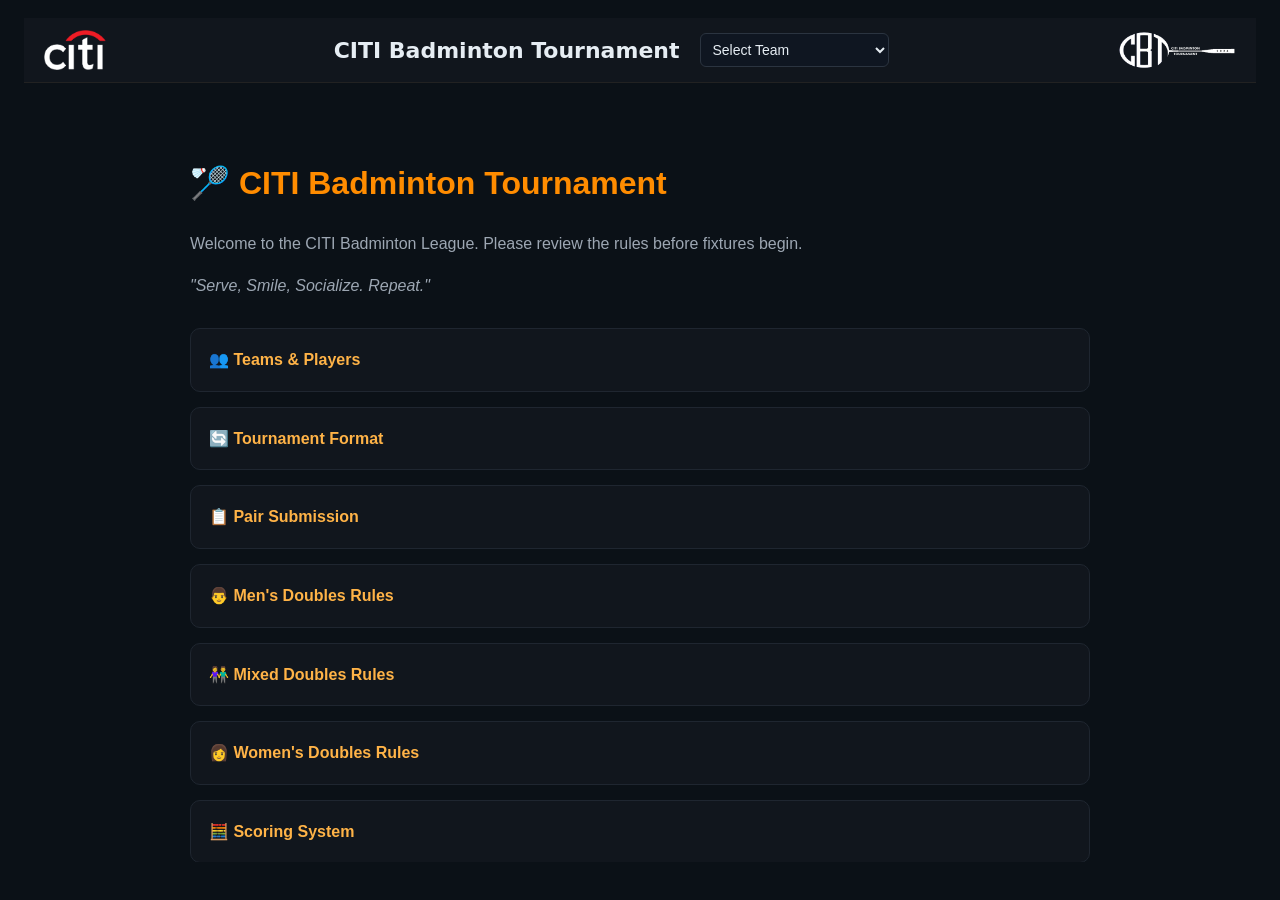
<file: index.html>
<!DOCTYPE html>
<html>
<head>
<meta charset="UTF-8">
<title>Corporate Badminton League</title>

<link rel="stylesheet" href="style.css">

<script src="https://cdn.sheetjs.com/xlsx-0.20.0/package/dist/xlsx.full.min.js"></script>

</head>
<body>

<header class="mainHeader">

    <div class="headerLeft">
        <img src="logo-left.png" class="logo">
    </div>

    <div class="headerCenter">
        CITI Badminton Tournament

        <select id="teamSelect">
            <option value="">Select Team</option>
            <option>Blue Stars</option>
            <option>Smash Masters</option>
            <option>Storm Breakers</option>
            <option>Shuttle Smashers</option>
            <option>Chennai CITI Gangsters</option>
        </select>
    </div>

    <div class="headerRight">
        <img src="header_right.png" class="logo">
    </div>

</header>


<!-- RULES VIEW (DEFAULT) -->
<div id="rulesContainer">
    <iframe src="rules.html" class="rulesFrame"></iframe>
</div>


<!-- APP VIEW (HIDDEN INITIALLY) -->
<div id="appContainer" style="display:none;">

    <div class="mainLayout">

        <div class="tableSection">
            <table>
                <thead>
                <tr>
                    <th>Time</th>
                    <th>Men's Doubles</th>
                    <th>Mixed Doubles</th>
                    <th>Women's Doubles</th>
                </tr>
                </thead>
                <tbody id="scheduleBody"></tbody>
            </table>

            <button onclick="exportExcel()">Download Excel</button>
        </div>

        <div class="dashboardSection">
            <h3>Player Usage Dashboard</h3>
            <p>NOTE: These are max number of matches per player. Please plan as per the rules</p>
            <div id="usageDashboard"></div>
        </div>

    </div>

</div>

<script src="teams.js"></script>
<script src="fixtures.js"></script>
<script src="app.js"></script>

</body>
</html>
</file>
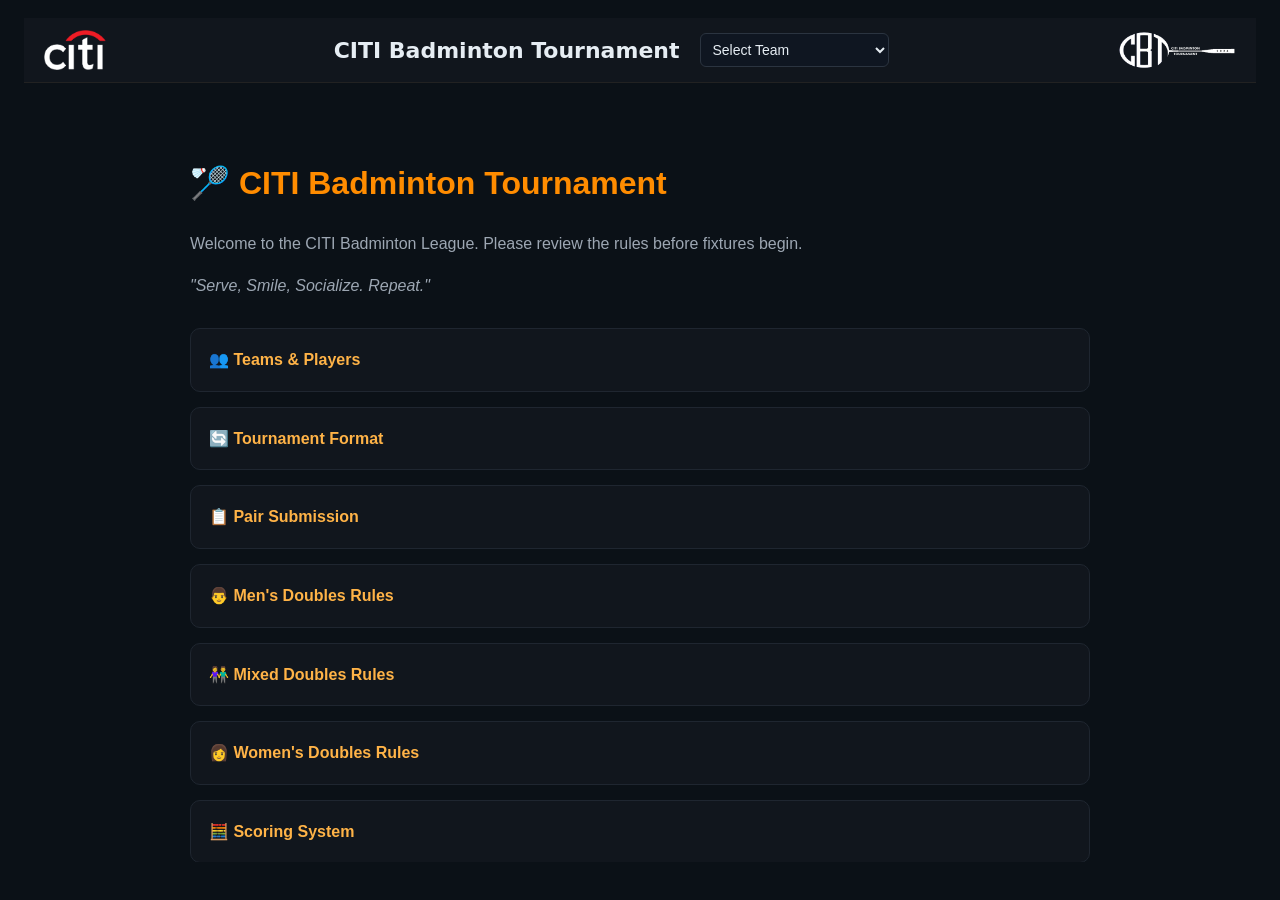
<file: FixturesGenV1/index.html>
<!DOCTYPE html>
<html>
<head>
<meta charset="UTF-8">
<title>Corporate Badminton League</title>

<link rel="stylesheet" href="style.css">

<script src="https://cdn.sheetjs.com/xlsx-0.20.0/package/dist/xlsx.full.min.js"></script>

</head>
<body>

<header class="mainHeader">

    <div class="headerLeft">
        <img src="logo-left.png" class="logo">
    </div>

    <div class="headerCenter">
        CITI Badminton Tournament

        <select id="teamSelect">
            <option value="">Select Team</option>
            <option>Blue Stars</option>
            <option>Smash Masters</option>
            <option>Storm Breakers</option>
            <option>Shuttle Smashers</option>
            <option>Chennai CITI Gangsters</option>
        </select>
    </div>

    <div class="headerRight">
        <img src="header_right.png" class="logo">
    </div>

</header>


<!-- RULES VIEW (DEFAULT) -->
<div id="rulesContainer">
    <iframe src="rules.html" class="rulesFrame"></iframe>
</div>


<!-- APP VIEW (HIDDEN INITIALLY) -->
<div id="appContainer" style="display:none;">

    <div class="mainLayout">

        <div class="tableSection">
            <table>
                <thead>
                <tr>
                    <th>Time</th>
                    <th>Men's Doubles</th>
                    <th>Mixed Doubles</th>
                    <th>Women's Doubles</th>
                </tr>
                </thead>
                <tbody id="scheduleBody"></tbody>
            </table>

            <button onclick="exportExcel()">Download Excel</button>
        </div>

        <div class="dashboardSection">
            <h3>Player Usage Dashboard</h3>
            <div id="usageDashboard"></div>
        </div>

    </div>

</div>

<script src="teams.js"></script>
<script src="fixtures.js"></script>
<script src="app.js"></script>

</body>
</html>
</file>
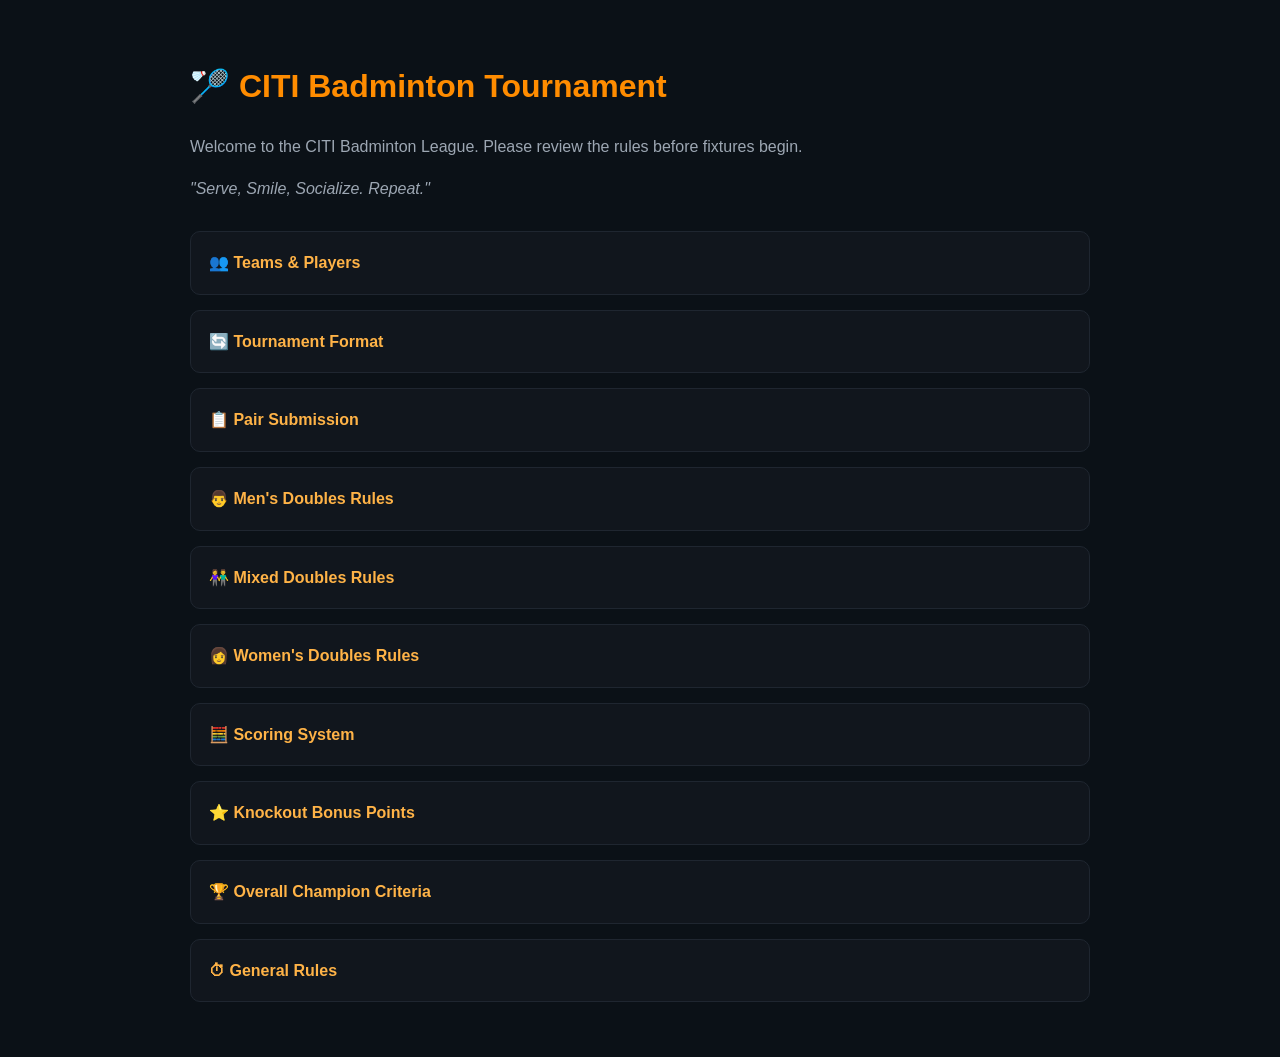
<file: rules.html>
<!DOCTYPE html>
<html>
<head>
<meta charset="UTF-8">
<title>CITI Badminton Tournament</title>

<style>

body{
    font-family:Segoe UI, Arial;
    background:#0b1117;
    color:#e6edf3;
    padding:40px;
    line-height:1.6;
    max-width:900px;
    margin:auto;
}

h1{ color:#ff8c00; }

.subtle{ color:#9da7b3; }

.quote{
    color:#9da7b3;
    font-style:italic;
    margin-bottom:30px;
}

/* Accordion */

.accordion{
    background:#11161d;
    border-radius:10px;
    margin-bottom:15px;
    border:1px solid #1f2630;
    overflow:hidden;
}

.accordion-header{
    padding:18px;
    cursor:pointer;
    font-weight:600;
    color:#ffb347;
}

.accordion-header:hover{
    background:#161c24;
}

.accordion-content{
    max-height:0;
    overflow:hidden;
    transition:max-height .35s ease;
    padding:0 18px;
}

.accordion.active .accordion-content{
    max-height:900px;
    padding:18px;
}

ul{ margin-left:20px; }

table{
    width:100%;
    border-collapse:collapse;
    margin-top:10px;
}

td,th{
    border:1px solid #2a3440;
    padding:8px;
    text-align:center;
}

th{ background:#161c24; }

</style>
</head>

<body>

<h1>🏸 CITI Badminton Tournament</h1>

<p class="subtle">
Welcome to the CITI Badminton League.
Please review the rules before fixtures begin.
</p>

<p class="quote">
"Serve, Smile, Socialize. Repeat."
</p>


<!-- TEAMS -->
<div class="accordion">
<div class="accordion-header">👥 Teams & Players</div>
<div class="accordion-content">
<ul>
<li>5 Teams participate.</li>
<li>Each team has <b>8/7 players</b> (5/4 Men + 3 Women).</li>

</ul>
</div>
</div>


<!-- FORMAT -->
<div class="accordion">
<div class="accordion-header">🔄 Tournament Format</div>
<div class="accordion-content">
<ul>
<li>Categories: MD, WD, XD.</li>
<li>MD & XD → play every team twice.</li>
<li>WD → play every team once.</li>
<li>Top 3 teams per category qualify for knockouts.</li>
<li>A team may qualify in one category even if not qualified in others.</li>
</ul>

<b>Knockout Flow</b>
<ul>
<li>Qualifier: 1st vs 2nd → Winner to Final</li>
<li>Eliminator: 3rd vs Qualifier Loser</li>
<li>Final: Qualifier Winner vs Eliminator Winner</li>
</ul>
</div>
</div>


<!-- PAIR SUBMISSION -->
<div class="accordion">
<div class="accordion-header">📋 Pair Submission</div>
<div class="accordion-content">
<ul>
<li>Fixtures shared by <b>02 March 2026</b>.</li>
<li>Pairings must be submitted by <b>06 March 2026 – 6 PM</b>.</li>
<li>Submitted pairs cannot be changed.</li>
</ul>
</div>
</div>


<!-- MEN -->
<div class="accordion">
<div class="accordion-header">👨 Men's Doubles Rules</div>
<div class="accordion-content">
<ul>
<li>5 Men → all players must partner each other (10 unique pairs).</li>
<li>Only ONE pair may repeat once in the tournament.</li>
<li>If 4 men → each pair max 2 matches.</li>
<li>Same pair cannot play two knockout matches.</li>
</ul>
</div>
</div>


<!-- MIXED -->
<div class="accordion">
<div class="accordion-header">👫 Mixed Doubles Rules</div>
<div class="accordion-content">
<ul>
<li>With 5 men:
    <ul>
        <li>4 men → max 2 matches each</li>
        <li>1 man → may play 3 matches</li>
    </ul>
</li>
<li>Women → max 4 XD matches.</li>
<li>All pairings must be unique.</li>
</ul>
</div>
</div>


<!-- WOMEN -->
<div class="accordion">
<div class="accordion-header">👩 Women's Doubles Rules</div>
<div class="accordion-content">
<ul>
<li>Each unique pair max 3 matches together.</li>
<li>Same pair cannot appear in multiple knockout matches.</li>
</ul>
</div>
</div>


<!-- SCORING -->
<div class="accordion">
<div class="accordion-header">🧮 Scoring System</div>
<div class="accordion-content">

<b>League Stage</b>
<ul>
<li>Single set → 21 points.</li>
<li>Win = 2 points | Loss = 0 points.</li>
<li>Tie breaker → highest score difference.</li>
</ul>

<b>Knockouts</b>
<ul>
<li>Best of 3 sets.</li>
<li>Each set played to 15 points.</li>



</ul>

</div>
</div>


<!-- KNOCKOUT POINTS -->
<div class="accordion">
<div class="accordion-header">⭐ Knockout Bonus Points</div>
<div class="accordion-content">

<p>Knockout points are added to league points for overall standings.</p>

<table>
<tr>
<th>Match</th>
<th>Winner</th>
<th>Loser</th>
</tr>
<tr>
<td>Qualifier</td>
<td>5 Points</td>
<td>2 Points</td>
</tr>
<tr>
<td>Eliminator</td>
<td>2 Points</td>
<td>1 Point</td>
</tr>
<tr>
<td>Final</td>
<td>10 Points</td>
<td>5 Points</td>
</tr>
</table>

</div>
</div>


<!-- CHAMPION -->
<div class="accordion">
<div class="accordion-header">🏆 Overall Champion Criteria</div>
<div class="accordion-content">
<ul>
<li>Team must win at least one Final to be eligible.</li>
<li>Highest number of Final wins → Champion.</li>
<li>If tied → Highest total points (League + Knockout).</li>
<li>Next eligible team becomes Runner-Up.</li>
</ul>
</div>
</div>


<!-- GENERAL -->
<div class="accordion">
<div class="accordion-header">⏱ General Rules</div>
<div class="accordion-content">
<ul>
<li>Players cannot play two categories in the same knockout round.</li>
<li>Match delay beyond 10 minutes may result in walkover.</li>
<li>Non-marking shoes recommended (barefoot allowed).</li>
<li>Organizer decisions are final and binding.</li>
</ul>
</div>
</div>


<script>
document.querySelectorAll(".accordion-header")
.forEach(header=>{
    header.addEventListener("click",()=>{
        header.parentElement.classList.toggle("active");
    });
});
</script>

</body>
</html>
</file>
<file: style.css>
/* =====================================================
   GLOBAL THEME
===================================================== */

body{
    background:#0b1117;
    color:#e6edf3;
    font-family:"Segoe UI",system-ui,-apple-system;
    margin:0;
    padding:18px 24px;
}

/* =====================================================
   HEADER
===================================================== */

header{
    display:flex;
    justify-content:space-between;
    align-items:center;
    font-size:22px;
    margin-bottom:14px;
    font-weight:600;
}

/* =====================================================
   DROPDOWNS (GLOBAL)
===================================================== */

select{
    background:#0f1621;
    color:#e6edf3;
    border:1px solid #2b3440;
    padding:3px 8px;
    border-radius:6px;
    height:26px;
    font-size:12px;
    outline:none;
    transition:.15s;
}

select:hover{
    border-color:#ff8c00;
}

select:focus{
    border-color:#ff8c00;
    box-shadow:0 0 0 1px rgba(255,140,0,.3);
}

/* =====================================================
   TABLE
===================================================== */

table{
    width:100%;
    border-collapse:collapse;
    background:#11161d;
    border-radius:10px;
    overflow:hidden;
}

th{
    color:#ff8c00;
    padding:10px;
    font-size:14px;
    border-bottom:1px solid #2b3440;
    text-align:left;
}

td{
    padding:6px 10px;
    vertical-align:middle;
    border-bottom:1px solid #1a212b;
}

/* compact rows */
tr{
    height:38px;
}

/* =====================================================
   CATEGORY CELL (MATCH BOX)
===================================================== */

.categoryBox{
    display:flex;
    align-items:center;
    gap:10px;
    padding:3px 6px;
    min-height:30px;
}

/* opponent label */
.opponent{
    color:#ff8c00;
    font-size:12px;
    min-width:135px;
    white-space:nowrap;
}

/* inline selects */
.categoryBox select{
    min-width:110px;
}

/* knockout highlight */
.categoryBox.knockout{
    border:1px solid rgba(255,140,0,.35);
    border-radius:6px;
    padding:4px 6px;
}

/* knockout badge */
.stageBadge{
    margin-left:6px;
    font-size:10px;
    background:#ff8c00;
    color:#000;
    padding:2px 5px;
    border-radius:4px;
    font-weight:700;
}

/* =====================================================
   BREAK CELL (NOW SAME HEIGHT AS MATCH)
===================================================== */

.breakCell{
    height:30px;
    display:flex;
    align-items:center;
    justify-content:center;

    font-size:12px;
    font-weight:700;
    letter-spacing:2px;

    color:#ff8c00;
    text-transform:uppercase;

    border:1px dashed rgba(255,140,0,0.35);
    border-radius:6px;

    background:rgba(255,140,0,0.05);
}

/* =====================================================
   BUTTON
===================================================== */

button{
    margin-top:14px;
    background:#ff8c00;
    border:none;
    padding:8px 16px;
    color:white;
    border-radius:6px;
    cursor:pointer;
    font-size:13px;
    font-weight:600;
    transition:.15s;
}

button:hover{
    background:#ffa733;
}

/* =====================================================
   PAIR MATRIX
===================================================== */

.pairMatrixContainer{
    margin-top:28px;
    background:#11161d;
    padding:18px;
    border-radius:10px;
}

.matrixTable{
    border-collapse:collapse;
    width:auto;
}

.matrixTable td,
.matrixTable th{
    border:1px solid #2b3440;
    padding:6px 10px;
    font-size:12px;
}

.matrix-empty{
    background:#1b222b;
}

.matrix-used{
    background:#2e7d32;
}

.matrix-repeat{
    background:#ef6c00;
}

/* =====================================================
   SCROLL OPTIMIZATION (BIG WIN)
===================================================== */

/* prevents table from stretching vertically */
tbody{
    line-height:1.2;
}

/* tighter spacing between rows */
.categoryBox + .categoryBox{
    margin-top:2px;
}

/* ================= VALIDATOR ================= */

.validatorPanel{
    margin-top:20px;
    padding:14px;
    background:#11161d;
    border-radius:8px;
    border:1px solid #2b3440;
    font-size:13px;
}

.validatorError{
    color:#ff6b6b;
    margin-bottom:6px;
}

.validatorOk{
    color:#4caf50;
}

select.violation{
    border:1px solid #ff4d4d !important;
    box-shadow:0 0 6px rgba(255,0,0,.5);
}

/* ===============================
   PLAYER DASHBOARD
=================================*/

.usageContainer{
    margin-top:20px;
    background:#11161d;
    padding:18px;
    border-radius:10px;
}

#usageDashboard{
    display:grid;
    grid-template-columns:repeat(auto-fill,minmax(240px,1fr));
    gap:10px;
}

.playerCard{
    background:#0b1117;
    border:1px solid #2b3440;
    border-radius:8px;
    padding:10px 12px;
    font-size:13px;
}

.playerName{
    font-weight:600;
    margin-bottom:6px;
}

.usageRow{
    display:flex;
    justify-content:space-between;
    font-size:12px;
}

.status-ok{ color:#4caf50; }
.status-warn{ color:#ff9800; }
.status-bad{ color:#ff5252; }

/* ===============================
   PAGE LAYOUT
=================================*/

.mainLayout{
    display:flex;
    gap:20px;
    align-items:flex-start;
}

/* LEFT SIDE */
.tableSection{
    flex:4;
    min-width:0;
}

/* RIGHT SIDE */
.dashboardSection{
    flex:1;
    background:#11161d;
    padding:16px;
    border-radius:10px;
    position:sticky;
    top:20px;
    height:fit-content;
}

/* ===============================
   DASHBOARD LIST STYLE
=================================*/

#usageDashboard{
    display:flex;
    flex-direction:column;
    gap:8px;
    margin-top:10px;
}

.playerRow{
    display:flex;
    justify-content:space-between;
    align-items:center;

    padding:8px 10px;
    border-radius:6px;

    background:#0b1117;
    border:1px solid #2b3440;

    font-size:13px;
}

.playerName{
    font-weight:600;
    width:90px;
}

.usageStats{
    display:flex;
    gap:12px;
    font-size:12px;
}

.status-ok{ color:#4caf50; }
.status-warn{ color:#ff9800; }
.status-bad{ color:#ff5252; }

/* =====================================================
   HEADER LAYOUT
===================================================== */

.appHeader{
    display:grid;
    grid-template-columns: auto 1fr auto;
    align-items:center;

    background:#0f1720;
    border-bottom:1px solid #1f2a36;

    padding:12px 20px;
    margin-bottom:18px;
}

/* left + right containers */
.headerLeft,
.headerRight{
    display:flex;
    align-items:center;
    gap:8px;
}

/* center title */
.headerCenter{
    text-align:center;
}

.headerCenter h1{
    margin:0;
    font-size:22px;
    font-weight:600;
    color:#e6edf3;
    letter-spacing:0.5px;
}

/* logos */
.headerLogo{
    height:42px;
    width:auto;
    object-fit:contain;
}

/* team dropdown */
.headerRight select{
    background:#11161d;
    color:#fff;
    border:1px solid #2b3440;
    padding:6px 10px;
    border-radius:6px;
    font-size:14px;
}

/* hide elements */
.hidden{
    display:none;
}

/* header layout */
.appHeader{
    display:grid;
    grid-template-columns:auto 1fr auto;
    align-items:center;
    padding:14px 20px;
    border-bottom:1px solid #1f2a36;
}

.headerTitle{
    text-align:center;
    margin:0;
    font-size:22px;
}

.headerRight{
    display:flex;
    align-items:center;
    gap:8px;
}

.headerLogo{
    height:40px;
}

/* RULES PAGE */
.rulesContainer{
    max-width:900px;
    margin:40px auto;
    background:#11161d;
    padding:30px;
    border-radius:10px;
    line-height:1.7;
}

.rulesContainer h1,
.rulesContainer h2{
    color:#ff8c00;
}

.rulesFrame{
    width:100%;
    height:75vh;
    border:none;
    background:white;
}

.mainHeader{
    display:flex;
    align-items:center;
    justify-content:space-between;
    padding:12px 20px;
    background:#11161d;
    border-bottom:1px solid #222;
    font-size:22px;
    font-weight:600;
}

.headerCenter{
    display:flex;
    align-items:center;
    gap:20px;
}

.logo{
    height:40px;
}

.headerCenter select{
    height:34px;
    font-size:14px;
}

.rulesFrame{
    width:100%;
    height:85vh;
    border:none;
}

#rulesContainer{
    margin-top:10px;
}
</file>
<file: FixturesGenV1/style.css>
/* =====================================================
   GLOBAL THEME
===================================================== */

body{
    background:#0b1117;
    color:#e6edf3;
    font-family:"Segoe UI",system-ui,-apple-system;
    margin:0;
    padding:18px 24px;
}

/* =====================================================
   HEADER
===================================================== */

header{
    display:flex;
    justify-content:space-between;
    align-items:center;
    font-size:22px;
    margin-bottom:14px;
    font-weight:600;
}

/* =====================================================
   DROPDOWNS (GLOBAL)
===================================================== */

select{
    background:#0f1621;
    color:#e6edf3;
    border:1px solid #2b3440;
    padding:3px 8px;
    border-radius:6px;
    height:26px;
    font-size:12px;
    outline:none;
    transition:.15s;
}

select:hover{
    border-color:#ff8c00;
}

select:focus{
    border-color:#ff8c00;
    box-shadow:0 0 0 1px rgba(255,140,0,.3);
}

/* =====================================================
   TABLE
===================================================== */

table{
    width:100%;
    border-collapse:collapse;
    background:#11161d;
    border-radius:10px;
    overflow:hidden;
}

th{
    color:#ff8c00;
    padding:10px;
    font-size:14px;
    border-bottom:1px solid #2b3440;
    text-align:left;
}

td{
    padding:6px 10px;
    vertical-align:middle;
    border-bottom:1px solid #1a212b;
}

/* compact rows */
tr{
    height:38px;
}

/* =====================================================
   CATEGORY CELL (MATCH BOX)
===================================================== */

.categoryBox{
    display:flex;
    align-items:center;
    gap:10px;
    padding:3px 6px;
    min-height:30px;
}

/* opponent label */
.opponent{
    color:#ff8c00;
    font-size:12px;
    min-width:135px;
    white-space:nowrap;
}

/* inline selects */
.categoryBox select{
    min-width:110px;
}

/* knockout highlight */
.categoryBox.knockout{
    border:1px solid rgba(255,140,0,.35);
    border-radius:6px;
    padding:4px 6px;
}

/* knockout badge */
.stageBadge{
    margin-left:6px;
    font-size:10px;
    background:#ff8c00;
    color:#000;
    padding:2px 5px;
    border-radius:4px;
    font-weight:700;
}

/* =====================================================
   BREAK CELL (NOW SAME HEIGHT AS MATCH)
===================================================== */

.breakCell{
    height:30px;
    display:flex;
    align-items:center;
    justify-content:center;

    font-size:12px;
    font-weight:700;
    letter-spacing:2px;

    color:#ff8c00;
    text-transform:uppercase;

    border:1px dashed rgba(255,140,0,0.35);
    border-radius:6px;

    background:rgba(255,140,0,0.05);
}

/* =====================================================
   BUTTON
===================================================== */

button{
    margin-top:14px;
    background:#ff8c00;
    border:none;
    padding:8px 16px;
    color:white;
    border-radius:6px;
    cursor:pointer;
    font-size:13px;
    font-weight:600;
    transition:.15s;
}

button:hover{
    background:#ffa733;
}

/* =====================================================
   PAIR MATRIX
===================================================== */

.pairMatrixContainer{
    margin-top:28px;
    background:#11161d;
    padding:18px;
    border-radius:10px;
}

.matrixTable{
    border-collapse:collapse;
    width:auto;
}

.matrixTable td,
.matrixTable th{
    border:1px solid #2b3440;
    padding:6px 10px;
    font-size:12px;
}

.matrix-empty{
    background:#1b222b;
}

.matrix-used{
    background:#2e7d32;
}

.matrix-repeat{
    background:#ef6c00;
}

/* =====================================================
   SCROLL OPTIMIZATION (BIG WIN)
===================================================== */

/* prevents table from stretching vertically */
tbody{
    line-height:1.2;
}

/* tighter spacing between rows */
.categoryBox + .categoryBox{
    margin-top:2px;
}

/* ================= VALIDATOR ================= */

.validatorPanel{
    margin-top:20px;
    padding:14px;
    background:#11161d;
    border-radius:8px;
    border:1px solid #2b3440;
    font-size:13px;
}

.validatorError{
    color:#ff6b6b;
    margin-bottom:6px;
}

.validatorOk{
    color:#4caf50;
}

select.violation{
    border:1px solid #ff4d4d !important;
    box-shadow:0 0 6px rgba(255,0,0,.5);
}

/* ===============================
   PLAYER DASHBOARD
=================================*/

.usageContainer{
    margin-top:20px;
    background:#11161d;
    padding:18px;
    border-radius:10px;
}

#usageDashboard{
    display:grid;
    grid-template-columns:repeat(auto-fill,minmax(240px,1fr));
    gap:10px;
}

.playerCard{
    background:#0b1117;
    border:1px solid #2b3440;
    border-radius:8px;
    padding:10px 12px;
    font-size:13px;
}

.playerName{
    font-weight:600;
    margin-bottom:6px;
}

.usageRow{
    display:flex;
    justify-content:space-between;
    font-size:12px;
}

.status-ok{ color:#4caf50; }
.status-warn{ color:#ff9800; }
.status-bad{ color:#ff5252; }

/* ===============================
   PAGE LAYOUT
=================================*/

.mainLayout{
    display:flex;
    gap:20px;
    align-items:flex-start;
}

/* LEFT SIDE */
.tableSection{
    flex:4;
    min-width:0;
}

/* RIGHT SIDE */
.dashboardSection{
    flex:1;
    background:#11161d;
    padding:16px;
    border-radius:10px;
    position:sticky;
    top:20px;
    height:fit-content;
}

/* ===============================
   DASHBOARD LIST STYLE
=================================*/

#usageDashboard{
    display:flex;
    flex-direction:column;
    gap:8px;
    margin-top:10px;
}

.playerRow{
    display:flex;
    justify-content:space-between;
    align-items:center;

    padding:8px 10px;
    border-radius:6px;

    background:#0b1117;
    border:1px solid #2b3440;

    font-size:13px;
}

.playerName{
    font-weight:600;
    width:90px;
}

.usageStats{
    display:flex;
    gap:12px;
    font-size:12px;
}

.status-ok{ color:#4caf50; }
.status-warn{ color:#ff9800; }
.status-bad{ color:#ff5252; }

/* =====================================================
   HEADER LAYOUT
===================================================== */

.appHeader{
    display:grid;
    grid-template-columns: auto 1fr auto;
    align-items:center;

    background:#0f1720;
    border-bottom:1px solid #1f2a36;

    padding:12px 20px;
    margin-bottom:18px;
}

/* left + right containers */
.headerLeft,
.headerRight{
    display:flex;
    align-items:center;
    gap:8px;
}

/* center title */
.headerCenter{
    text-align:center;
}

.headerCenter h1{
    margin:0;
    font-size:22px;
    font-weight:600;
    color:#e6edf3;
    letter-spacing:0.5px;
}

/* logos */
.headerLogo{
    height:42px;
    width:auto;
    object-fit:contain;
}

/* team dropdown */
.headerRight select{
    background:#11161d;
    color:#fff;
    border:1px solid #2b3440;
    padding:6px 10px;
    border-radius:6px;
    font-size:14px;
}

/* hide elements */
.hidden{
    display:none;
}

/* header layout */
.appHeader{
    display:grid;
    grid-template-columns:auto 1fr auto;
    align-items:center;
    padding:14px 20px;
    border-bottom:1px solid #1f2a36;
}

.headerTitle{
    text-align:center;
    margin:0;
    font-size:22px;
}

.headerRight{
    display:flex;
    align-items:center;
    gap:8px;
}

.headerLogo{
    height:40px;
}

/* RULES PAGE */
.rulesContainer{
    max-width:900px;
    margin:40px auto;
    background:#11161d;
    padding:30px;
    border-radius:10px;
    line-height:1.7;
}

.rulesContainer h1,
.rulesContainer h2{
    color:#ff8c00;
}

.rulesFrame{
    width:100%;
    height:75vh;
    border:none;
    background:white;
}

.mainHeader{
    display:flex;
    align-items:center;
    justify-content:space-between;
    padding:12px 20px;
    background:#11161d;
    border-bottom:1px solid #222;
    font-size:22px;
    font-weight:600;
}

.headerCenter{
    display:flex;
    align-items:center;
    gap:20px;
}

.logo{
    height:40px;
}

.headerCenter select{
    height:34px;
    font-size:14px;
}

.rulesFrame{
    width:100%;
    height:85vh;
    border:none;
}

#rulesContainer{
    margin-top:10px;
}
</file>
